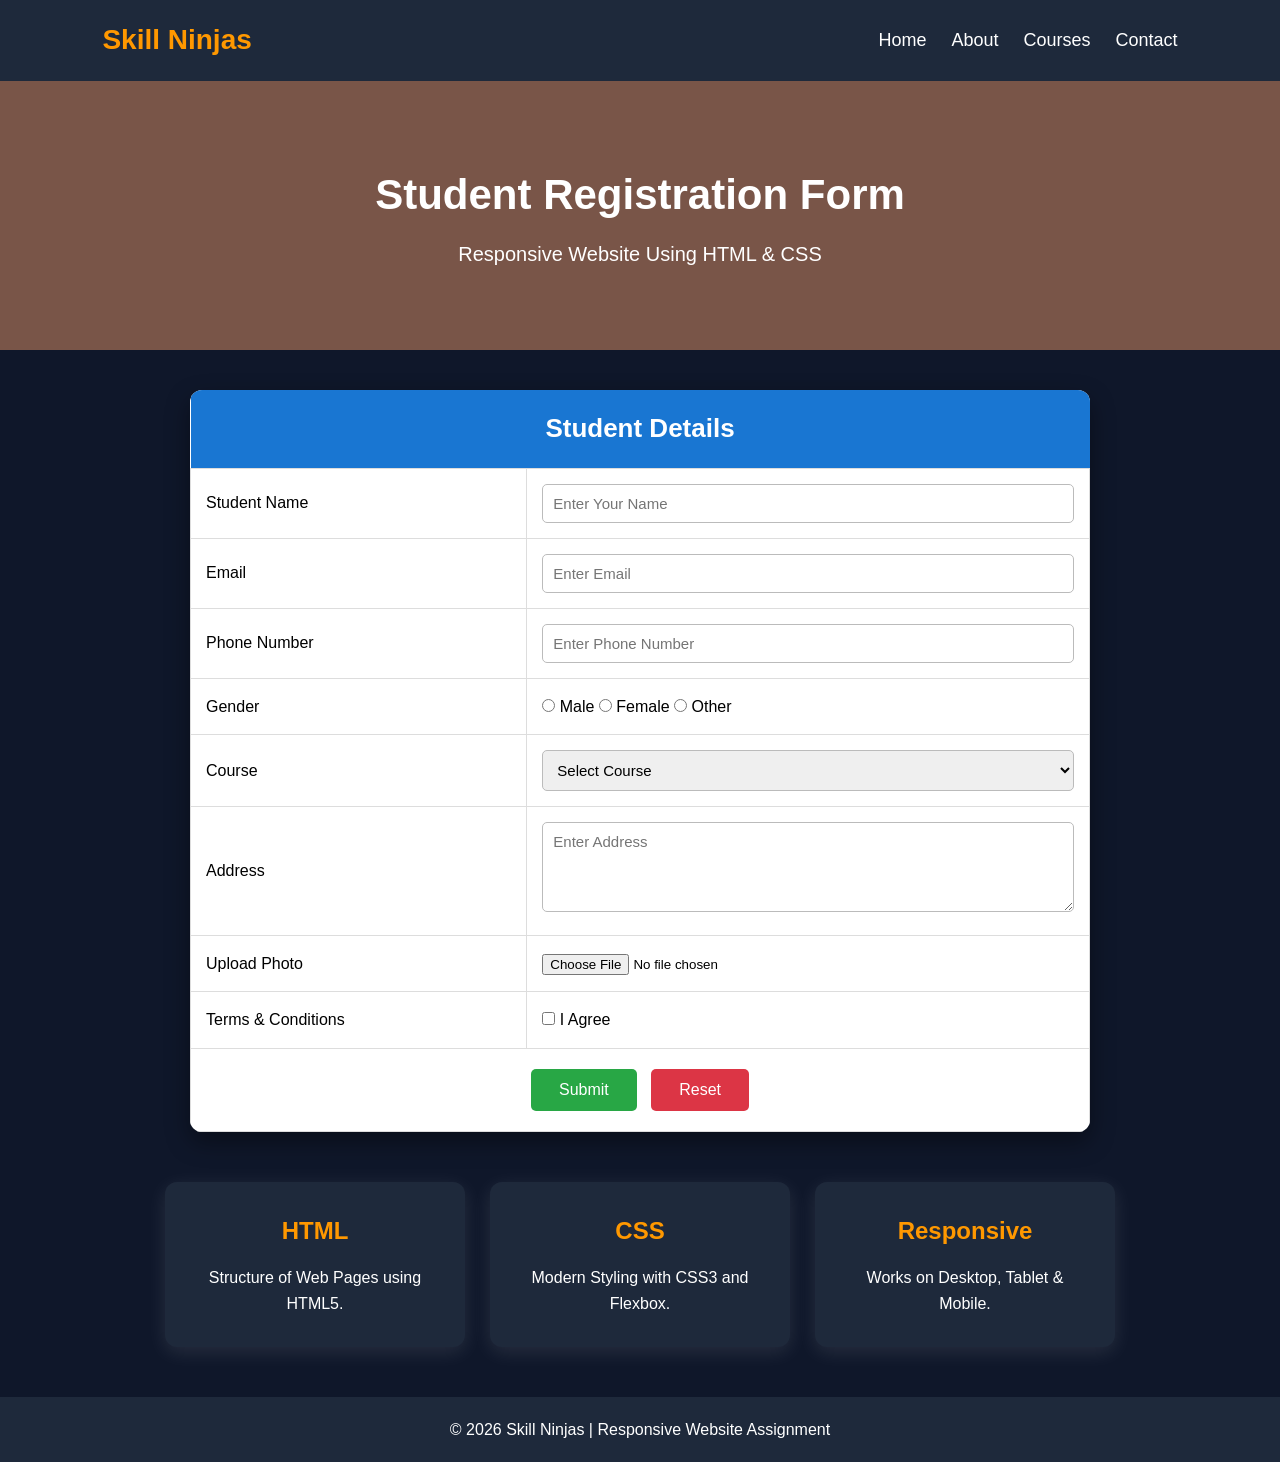
<file: index.html>
<!DOCTYPE html>
<html lang="en">
<head>
    <meta charset="UTF-8">
    <meta name="viewport" content="width=device-width, initial-scale=1.0">
    <title>Responsive Student Registration</title>
    <link rel="stylesheet" href="style.css">
</head>
<body>

    <!-- Navbar -->
    <header>
        <nav class="navbar">
            <div class="logo">Skill Ninjas</div>

            <ul class="nav-links">
                <li><a href="#">Home</a></li>
                <li><a href="#">About</a></li>
                <li><a href="#">Courses</a></li>
                <li><a href="#">Contact</a></li>
            </ul>
        </nav>
    </header>

    <!-- Hero Section -->
    <section class="hero">
        <h1>Student Registration Form</h1>
        <p>Responsive Website Using HTML & CSS</p>
    </section>

    <!-- Registration Form -->
    <section class="form-section">

        <form>
            <table>

                <tr>
                    <th colspan="2">Student Details</th>
                </tr>

                <tr>
                    <td>Student Name</td>
                    <td>
                        <input type="text" placeholder="Enter Your Name">
                    </td>
                </tr>

                <tr>
                    <td>Email</td>
                    <td>
                        <input type="email" placeholder="Enter Email">
                    </td>
                </tr>

                <tr>
                    <td>Phone Number</td>
                    <td>
                        <input type="tel" placeholder="Enter Phone Number">
                    </td>
                </tr>

                <tr>
                    <td>Gender</td>
                    <td>
                        <input type="radio" name="gender"> Male
                        <input type="radio" name="gender"> Female
                        <input type="radio" name="gender"> Other
                    </td>
                </tr>

                <tr>
                    <td>Course</td>
                    <td>
                        <select>
                            <option>Select Course</option>
                            <option>BCA</option>
                            <option>MCA</option>
                            <option>B.Tech</option>
                            <option>M.Tech</option>
                        </select>
                    </td>
                </tr>

                <tr>
                    <td>Address</td>
                    <td>
                        <textarea rows="4" placeholder="Enter Address"></textarea>
                    </td>
                </tr>

                <tr>
                    <td>Upload Photo</td>
                    <td>
                        <input type="file">
                    </td>
                </tr>

                <tr>
                    <td>Terms & Conditions</td>
                    <td>
                        <input type="checkbox"> I Agree
                    </td>
                </tr>

                <tr>
                    <td colspan="2" class="btn">
                        <input type="submit" value="Submit">
                        <input type="reset" value="Reset">
                    </td>
                </tr>

            </table>
        </form>

    </section>

    <!-- Cards -->
    <section class="cards">

        <div class="card">
            <h2>HTML</h2>
            <p>Structure of Web Pages using HTML5.</p>
        </div>

        <div class="card">
            <h2>CSS</h2>
            <p>Modern Styling with CSS3 and Flexbox.</p>
        </div>

        <div class="card">
            <h2>Responsive</h2>
            <p>Works on Desktop, Tablet & Mobile.</p>
        </div>

    </section>

    <!-- Footer -->
    <footer>
        <p>© 2026 Skill Ninjas | Responsive Website Assignment</p>
    </footer>

</body>
</html>
</file>
<file: style.css>
/* Reset */
*{
    margin:0;
    padding:0;
    box-sizing:border-box;
    font-family:Arial, Helvetica, sans-serif;
}

/* Body */
body{
    background:#0f172a;
    color:#fff;
    line-height:1.6;
}

/* Navbar */
.navbar{
    background:#1e293b;
    display:flex;
    justify-content:space-between;
    align-items:center;
    padding:18px 8%;
    position:sticky;
    top:0;
    z-index:999;
}

.logo{
    font-size:28px;
    font-weight:bold;
    color:#ff9800;
}

.nav-links{
    list-style:none;
    display:flex;
}

.nav-links li{
    margin-left:25px;
}

.nav-links a{
    color:white;
    text-decoration:none;
    font-size:18px;
    transition:.3s;
}

.nav-links a:hover{
    color:#ff9800;
}

/* Hero Section */
.hero{
    background:#795548;
    text-align:center;
    padding:80px 20px;
}

.hero h1{
    font-size:42px;
    margin-bottom:10px;
}

.hero p{
    font-size:20px;
}

/* Form Section */
.form-section{
    width:90%;
    max-width:900px;
    margin:40px auto;
}

table{
    width:100%;
    background:#fff;
    color:#000;
    border-collapse:collapse;
    border-radius:12px;
    overflow:hidden;
    box-shadow:0 10px 25px rgba(0,0,0,.4);
}

th{
    background:#1976d2;
    color:white;
    padding:18px;
    font-size:26px;
}

td{
    border:1px solid #ddd;
    padding:15px;
}

/* Inputs */
input[type=text],
input[type=email],
input[type=tel],
select,
textarea{
    width:100%;
    padding:10px;
    border:1px solid #bbb;
    border-radius:5px;
    font-size:15px;
    outline:none;
    transition:.3s;
}

input[type=text]:focus,
input[type=email]:focus,
input[type=tel]:focus,
select:focus,
textarea:focus{
    border-color:#1976d2;
    box-shadow:0 0 8px rgba(25,118,210,.4);
}

textarea{
    resize:vertical;
}

input[type=file]{
    width:100%;
}

/* Buttons */
.btn{
    text-align:center;
}

input[type=submit],
input[type=reset]{
    padding:12px 28px;
    border:none;
    border-radius:5px;
    color:white;
    cursor:pointer;
    margin:5px;
    font-size:16px;
    transition:.3s;
}

input[type=submit]{
    background:#28a745;
}

input[type=reset]{
    background:#dc3545;
}

input[type=submit]:hover,
input[type=reset]:hover{
    transform:scale(1.05);
    box-shadow:0 5px 15px rgba(0,0,0,.3);
}

/* Cards */
.cards{
    width:90%;
    margin:50px auto;
    display:flex;
    justify-content:center;
    gap:25px;
    flex-wrap:wrap;
}

.card{
    background:#1e293b;
    width:300px;
    padding:30px;
    text-align:center;
    border-radius:12px;
    box-shadow:0 5px 20px rgba(255,255,255,.1);
    transition:.4s;
}

.card:hover{
    transform:translateY(-10px);
    box-shadow:0 8px 25px rgba(255,152,0,.6);
}

.card h2{
    color:#ff9800;
    margin-bottom:15px;
}

/* Footer */
footer{
    background:#1e293b;
    text-align:center;
    padding:20px;
    margin-top:40px;
}

/* =======================
   Tablet
======================= */
@media(max-width:768px){

.navbar{
    flex-direction:column;
}

.nav-links{
    margin-top:15px;
}

.hero h1{
    font-size:32px;
}

.card{
    width:100%;
}

}

/* =======================
   Mobile
======================= */
@media(max-width:480px){

.nav-links{
    flex-direction:column;
    text-align:center;
}

.nav-links li{
    margin:10px 0;
}

.hero{
    padding:60px 15px;
}

.hero h1{
    font-size:26px;
}

.hero p{
    font-size:16px;
}

table,
tr,
td,
th{
    display:block;
    width:100%;
}

td{
    border:none;
}

input[type=submit],
input[type=reset]{
    width:100%;
    margin-top:10px;
}
}
</file>
<file: style1.css>
/* Reset */
*{
    margin:0;
    padding:0;
    box-sizing:border-box;
    font-family:Arial, Helvetica, sans-serif;
}

/* Body */
body{
    background:#0f172a;
    color:#fff;
    line-height:1.6;
}

/* Navbar */
.navbar{
    background:#1e293b;
    display:flex;
    justify-content:space-between;
    align-items:center;
    padding:18px 8%;
    position:sticky;
    top:0;
    z-index:999;
}

.logo{
    font-size:28px;
    font-weight:bold;
    color:#ff9800;
}

.nav-links{
    list-style:none;
    display:flex;
}

.nav-links li{
    margin-left:25px;
}

.nav-links a{
    color:white;
    text-decoration:none;
    font-size:18px;
    transition:.3s;
}

.nav-links a:hover{
    color:#ff9800;
}

/* Hero Section */
.hero{
    background:#795548;
    text-align:center;
    padding:80px 20px;
}

.hero h1{
    font-size:42px;
    margin-bottom:10px;
}

.hero p{
    font-size:20px;
}

/* Form Section */
.form-section{
    width:90%;
    max-width:900px;
    margin:40px auto;
}

table{
    width:100%;
    background:#fff;
    color:#000;
    border-collapse:collapse;
    border-radius:12px;
    overflow:hidden;
    box-shadow:0 10px 25px rgba(0,0,0,.4);
}

th{
    background:#1976d2;
    color:white;
    padding:18px;
    font-size:26px;
}

td{
    border:1px solid #ddd;
    padding:15px;
}

/* Inputs */
input[type=text],
input[type=email],
input[type=tel],
select,
textarea{
    width:100%;
    padding:10px;
    border:1px solid #bbb;
    border-radius:5px;
    font-size:15px;
    outline:none;
    transition:.3s;
}

input[type=text]:focus,
input[type=email]:focus,
input[type=tel]:focus,
select:focus,
textarea:focus{
    border-color:#1976d2;
    box-shadow:0 0 8px rgba(25,118,210,.4);
}

textarea{
    resize:vertical;
}

input[type=file]{
    width:100%;
}

/* Buttons */
.btn{
    text-align:center;
}

input[type=submit],
input[type=reset]{
    padding:12px 28px;
    border:none;
    border-radius:5px;
    color:white;
    cursor:pointer;
    margin:5px;
    font-size:16px;
    transition:.3s;
}

input[type=submit]{
    background:#28a745;
}

input[type=reset]{
    background:#dc3545;
}

input[type=submit]:hover,
input[type=reset]:hover{
    transform:scale(1.05);
    box-shadow:0 5px 15px rgba(0,0,0,.3);
}

/* Cards */
.cards{
    width:90%;
    margin:50px auto;
    display:flex;
    justify-content:center;
    gap:25px;
    flex-wrap:wrap;
}

.card{
    background:#1e293b;
    width:300px;
    padding:30px;
    text-align:center;
    border-radius:12px;
    box-shadow:0 5px 20px rgba(255,255,255,.1);
    transition:.4s;
}

.card:hover{
    transform:translateY(-10px);
    box-shadow:0 8px 25px rgba(255,152,0,.6);
}

.card h2{
    color:#ff9800;
    margin-bottom:15px;
}

/* Footer */
footer{
    background:#1e293b;
    text-align:center;
    padding:20px;
    margin-top:40px;
}

/* =======================
   Tablet
======================= */
@media(max-width:768px){

.navbar{
    flex-direction:column;
}

.nav-links{
    margin-top:15px;
}

.hero h1{
    font-size:32px;
}

.card{
    width:100%;
}

}

/* =======================
   Mobile
======================= */
@media(max-width:480px){

.nav-links{
    flex-direction:column;
    text-align:center;
}

.nav-links li{
    margin:10px 0;
}

.hero{
    padding:60px 15px;
}

.hero h1{
    font-size:26px;
}

.hero p{
    font-size:16px;
}

table,
tr,
td,
th{
    display:block;
    width:100%;
}

td{
    border:none;
}

input[type=submit],
input[type=reset]{
    width:100%;
    margin-top:10px;
}
}
</file>
